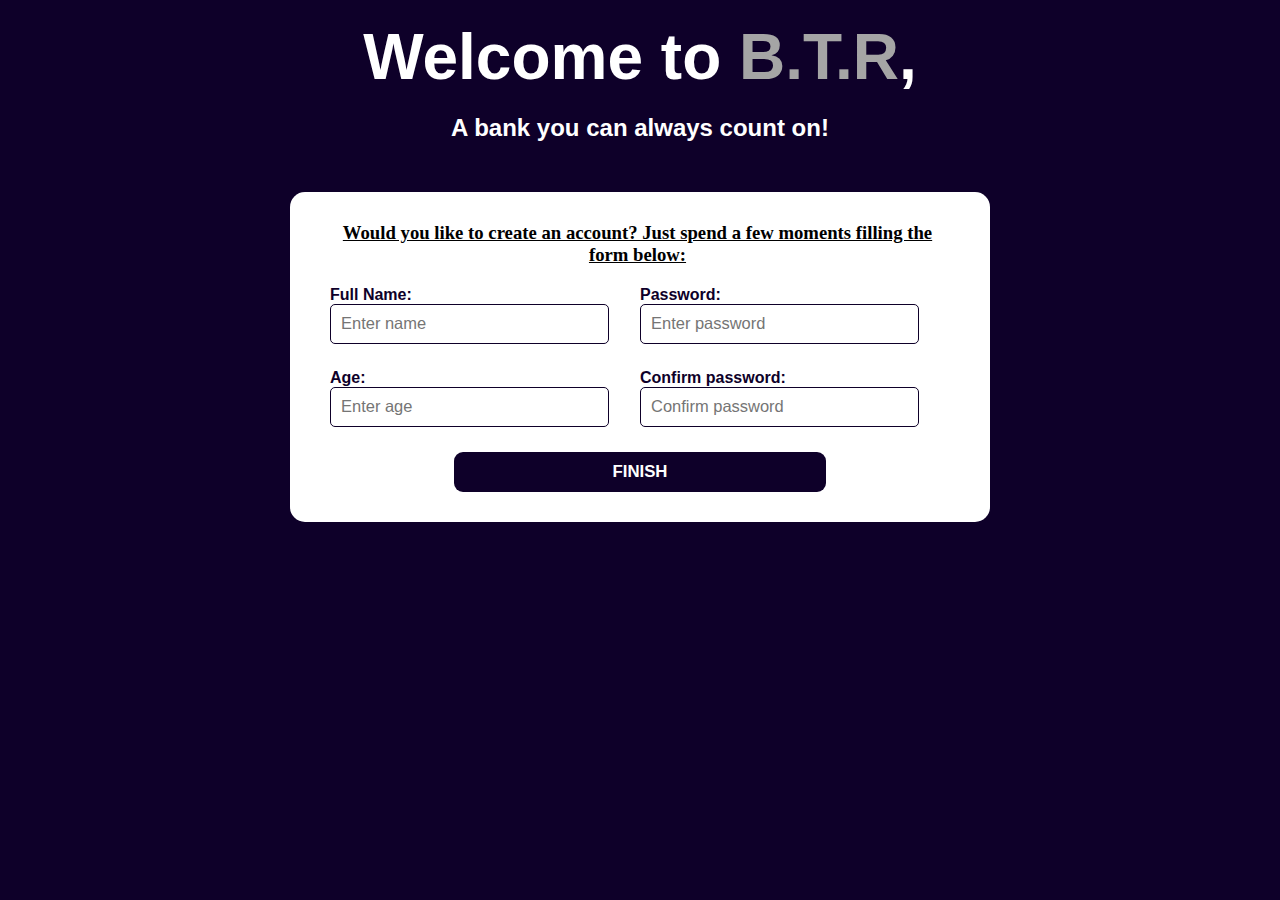
<file: index.html>
<!DOCTYPE html>

<html lang="en-us">
    <head>
        <title>BTR Accounts</title>
        <meta charset="utf-8"/>
        <meta name="viewport" content="width=device-width, initial-scale=1.0"/>

        <link rel="stylesheet" href="./index.css"/>

        <script src="./accounts.js"></script>
    </head>

    <body>
        <section>
            <h1>Welcome to <b>B.T.R</b>,</h1>
            <h2>A bank you can always count on!</h2>
        </section>

        <main>
            <h3>Would you like to create an account? Just spend a few moments filling the form below:</h3>

            <form class="active" onsubmit="return validateForm()">
                <div class="info">
                    <section>
                        <div>
                            <label for="name">Full Name:</label>
                            <input id="name" type="text" name="name" placeholder="Enter name" autofocus/>
                            <div class="error error-txt hidden">Not a valid name</div>
                        </div>
        
                        <div>
                            <label for="age">Age:</label>
                            <input id="age" type="text" name="age" placeholder="Enter age"/>
                            <div class="error error-txt hidden">Must be above 18 years</div>
                        </div>
                    </section>
    
                    <section>
                        <div>
                            <label for="password">Password:</label>
                            <input id="password" type="password" name="password" placeholder="Enter password"/>
                        </div>
        
                        <div>
                            <label for="cpassword">Confirm password:</label>
                            <input id="cpassword" type="password" name="password" placeholder="Confirm password"/>
                            <div class="error error-txt hidden">Passwords not similar</div>
                        </div>
                    </section>
                </div>

                <button type="submit">Finish</button>
            </form>
        </main>
    </body>
</html>
</file>
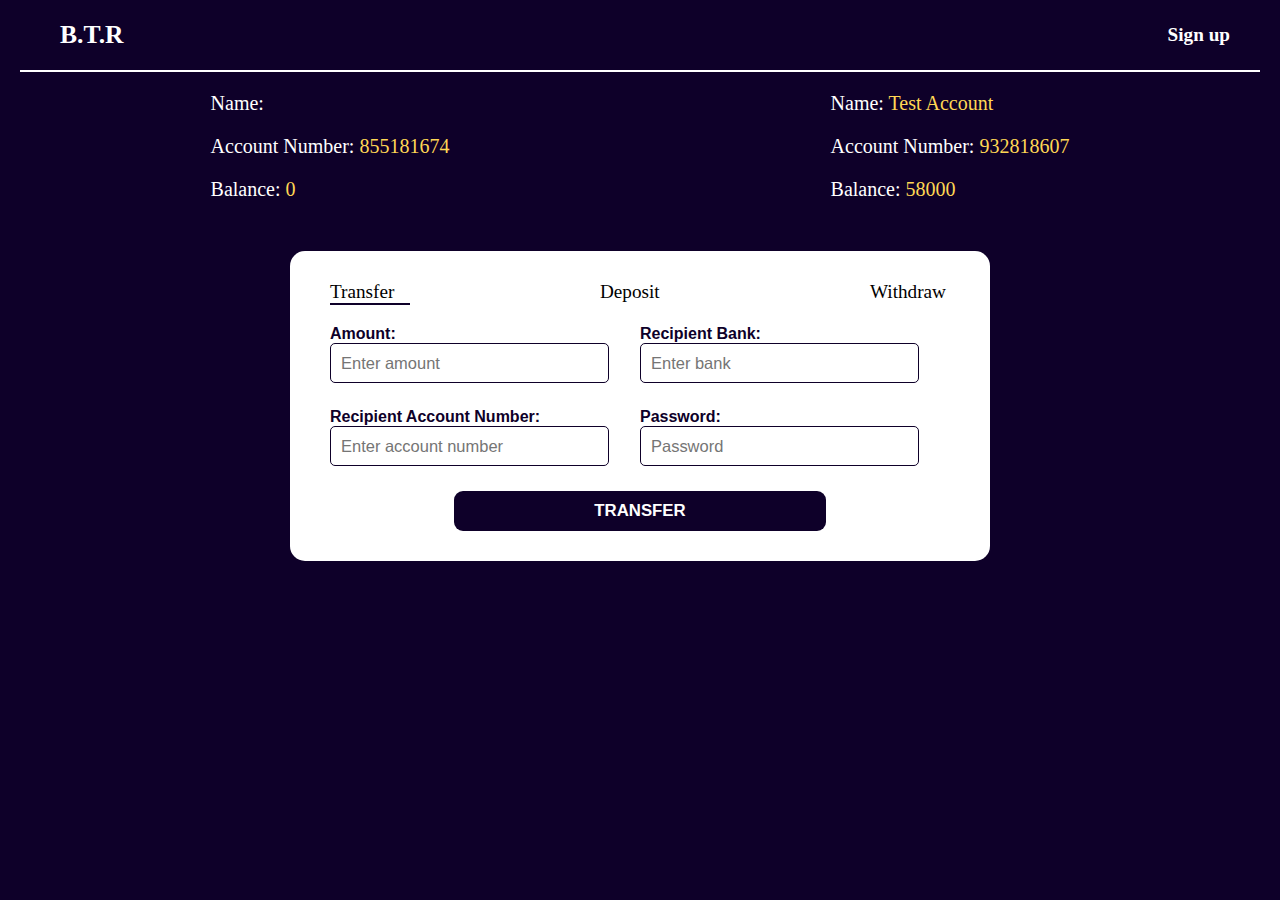
<file: main.html>
<!DOCTYPE html>

<html lang="en-us">
    <head>
        <title>BTR Accounts</title>

        <meta charset="utf-8"/>
        <meta name="viewport" content="width=device-width, initial-scale=1.0"/>

        <link rel="stylesheet" href="./index.css"/>

        <script src="./operations.js"></script>
    </head>

    <body onload = "start()">
        <nav>
            <h3>B.T.R</h3>
            <a href="./index.html">Sign up</a>
        </nav>

        <div>
            <div class="acc">
                <p class="name">Name: <span></span></p>
                <p class="accountNum">Account Number: <span></span></p>
                <p class="balance">Balance: <span></span></p>
            </div>

            <div class="acc">
                <p class="name">Name: <span>Test Account</span></p>
                <p class="accountNum">Account Number: <span></span></p>
                <p class="balance">Balance: <span></span></p>
            </div>
        </div>

        <main>
            <div class="op">
                <p onclick="toggleAction(this)" class="transfer active">Transfer</p>
                <p onclick="toggleAction(this)" class="deposit">Deposit</p>
                <p onclick="toggleAction(this)" class="withdraw">Withdraw</p>
            </div>

            <form class="transfer active" onsubmit="return transfer(this)">
                <div class="info">
                    <section>
                        <div>
                            <label for="amount">Amount:</label>
                            <input id="amount" type="text" name="amount" placeholder="Enter amount" autofocus/>
                            <div class="error error-txt hidden">Not a valid amount</div>
                        </div>
        
                        <div>
                            <label for="accNum">Recipient Account Number:</label>
                            <input id="accNum" type="text" name="accNum" placeholder="Enter account number"/>
                            <div class="error error-txt hidden">Not a valid account number</div>
                        </div>
                    </section>
    
                    <section>
                        <div>
                            <label for="bank">Recipient Bank:</label>
                            <input id="bank" type="text" name="bank" placeholder="Enter bank"/>
                        </div>
        
                        <div>
                            <label for="password">Password:</label>
                            <input id="password" type="password" name="password" placeholder="Password"/>
                            <div class="error error-txt hidden">Incorrect Password</div>
                        </div>
                    </section>
                </div>

                <button type="submit">Transfer</button>
            </form>

            <form class="deposit" onsubmit="return deposit(this)">
                <div class="info">
                    <section>
                        <div>
                            <label>Amount:</label>
                            <input type="text" name="amount" placeholder="Enter amount" autofocus/>
                            <div class="error error-txt hidden">Not a valid amount</div>
                        </div>
                    </section>
    
                    <section>
                        <div>
                            <label>Password:</label>
                            <input type="password" name="password" placeholder="Password"/>
                            <div class="error error-txt hidden">Incorrect Password</div>
                        </div>
                    </section>
                </div>

                <button type="submit">Deposit</button>
            </form>

            <form class="withdraw" onsubmit="return withdraw(this)">
                <div class="info">
                    <section>
                        <div>
                            <label>Amount:</label>
                            <input type="text" name="amount" placeholder="Enter amount" autofocus/>
                            <div class="error error-txt hidden">Not a valid amount</div>
                        </div>
                    </section>
    
                    <section>
                        <div>
                            <label>Password:</label>
                            <input type="password" name="password" placeholder="Password"/>
                            <div class="error error-txt hidden">Incorrect Password</div>
                        </div>
                    </section>
                </div>

                <button type="submit">Withdraw</button>
            </form>
        </main>
    </body>
</html>
</file>
<file: index.css>
:root{
    --text1: white;
    --text2: rgb(165, 165, 165);
    --texterr: rgb(255, 60, 60);
    --bg1: rgb(14, 0, 41);
}

body{
    margin: 0;
    width: 100%;
    padding: 0 20px;
    min-height: 100vh;
    background-color: var(--bg1);
    box-sizing: border-box;
}

body > section{
    text-align: center;
    color: var(--text1);
    overflow-y: auto;
    font-family: 'Arial Narrow', Arial, sans-serif;
}

body > nav{
    height: 60px;
    padding: 5px 30px;
    display: flex;
    border-bottom: 2px solid white;
    justify-content: space-between;
    align-items: center;
    color: white;
    overflow-y: auto;
}

nav h3{
    margin: 10px;
    font-size: 1.6em;
}

nav a{
    color: white;
    text-decoration: none;
    font-size: 1.2em;
    font-weight: 600;
    margin: 10px 0;
}
body > div{
    color: white;
    display: flex;
    justify-content: space-around;
}

body > div p{
    font-size: 1.25em;
}

section h1{
    font-size: 4em;
    margin: 20px 0;
}

section h1 b{
    color: var(--text2)
}

main{
    max-width: 700px;
    margin: 30px auto;
    padding: 30px 40px;
    font-family: Times, 'Times New Roman', serif;
    background-color: white;
    border-radius: 15px;
    box-sizing: border-box;
}

main h3{
    text-decoration: underline;
    margin: 0 5px 20px 0;
    text-align: center;
}

.op{
    display: flex;
    justify-content: space-between;
}

.op p{
    font-size: 1.2em;
    margin: 0 0 20px 0;
    display: inline-block;
    width: 80px;
}

.op p.active{
    border-bottom: 2px solid var(--bg1);
}

.acc span{
    color: rgb(255, 215, 84);
}

.op:hover{
    cursor: pointer;
}

.info{
    display: flex;
}

.info section{
    width: 50%;
}

.info section div{
    margin-bottom: 25px;
}

form{
    display: none;
}

form.active{
    display: block;
}

form label{
    display: block;
    font-weight: 600;
    font-family: 'Arial Narrow', Arial, sans-serif;
    color: var(--bg1);
}

form input{
    outline: none;
    border: 1px solid var(--bg1);
    border-radius: 5px;
    height: 40px;
    width: 90%;
    padding: 0 10px;
    box-sizing: border-box;
    font-size: 1.03em;
}

form .error{
    color: var(--texterr);
}

.hidden{
    display: none;
}

form button{
    display: block;
    max-width: 400px;
    width: 60%;
    margin: 0 auto;
    height: 40px;
    font-size: 1.05em;
    text-transform: uppercase;
    font-weight: 700;
    background-color: var(--bg1);
    color: var(--text1);
    border: none;
    border-radius: 9px;
}

form button:hover{
    opacity: 0.9;
    cursor: pointer;
}

form button:active {
    opacity: 1;
}

@media screen and (width < 500px){
    body{
        padding: 0;
    }

    body > div{
        margin: 10px;
    }

    body > nav{
        padding: 0;
        justify-content: space-between;
    }

    nav a{
        margin: auto 20px;
    }

    main{
        margin: 10px;
        padding: 30px 15px;
    }

    .info {
        flex-direction: column;
    }

    .info section{
        width: 100%;
    }

    form button{
        width: 100%;
    }

    p.name span{
        display: block;
    }
}
</file>
